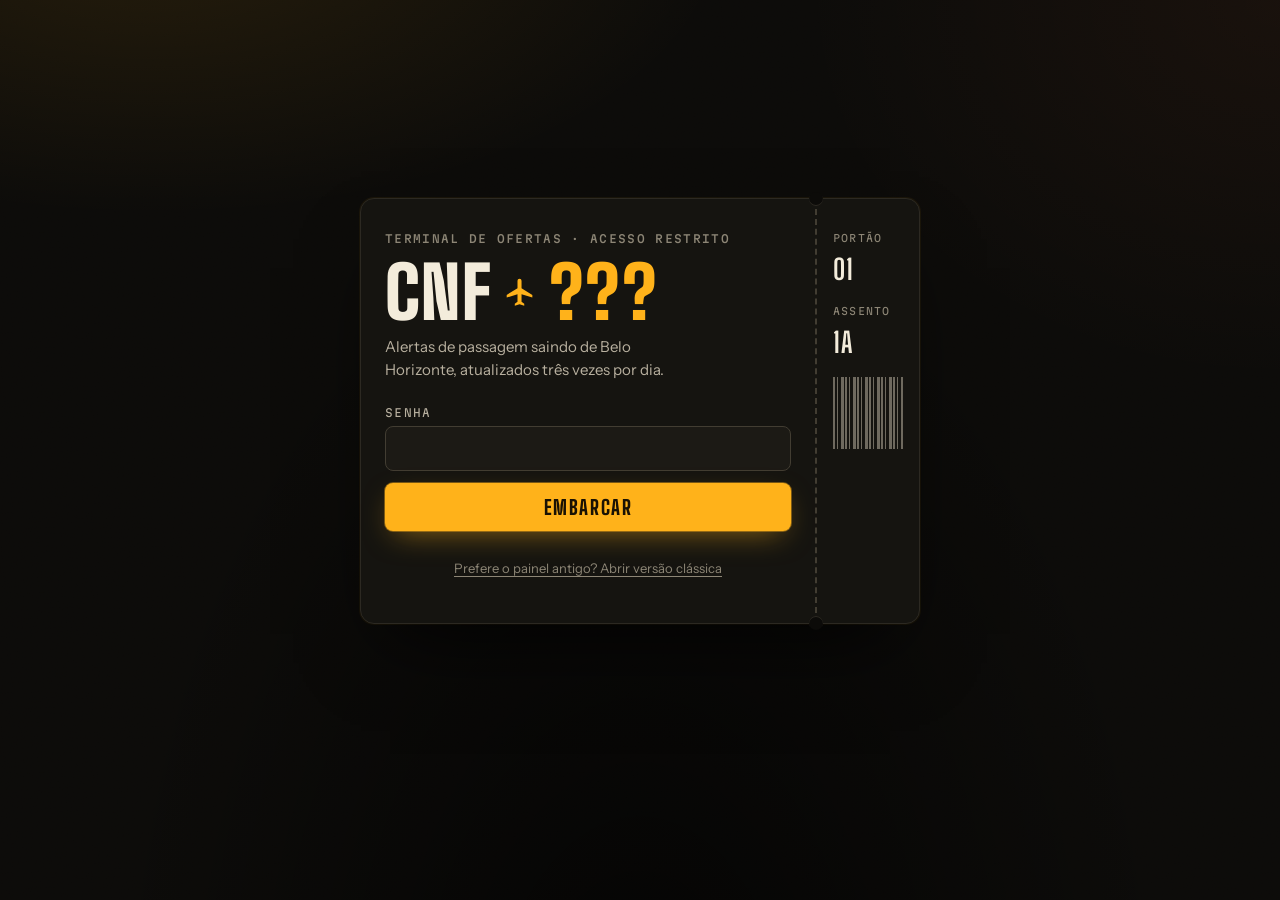
<file: web/index.html>
<!DOCTYPE html>
<html lang="pt-BR">
<head>
  <meta charset="utf-8" />
  <meta name="viewport" content="width=device-width, initial-scale=1, viewport-fit=cover" />
  <meta name="color-scheme" content="dark" />
  <meta name="theme-color" content="#0c0b09" />
  <title>Terminal CNF — Passagens</title>
  <link rel="preconnect" href="https://fonts.googleapis.com" />
  <link rel="preconnect" href="https://fonts.gstatic.com" crossorigin />
  <link rel="stylesheet" href="https://fonts.googleapis.com/css2?family=Big+Shoulders+Display:wght@600;700;800;900&family=Instrument+Sans:wght@400;500;600&family=Martian+Mono:wght@400;500;600&display=swap" />
  <link rel="stylesheet" href="style.css" />
  <script src="switch.js"></script>
  <script>PanelVersion.redirectIfClassic();</script>
</head>
<body>
  <!-- Icon sprite, referenced with <use href="#i-nome">. -->
  <svg hidden aria-hidden="true">
    <defs>
      <g id="i-plane" fill="currentColor" stroke="none"><path d="M21 16v-2l-8-5V3.5a1.5 1.5 0 0 0-3 0V9l-8 5v2l8-2.5V19l-2 1.5V22l3.5-1 3.5 1v-1.5L13 19v-5.5l8 2.5Z"/></g>
      <g id="i-chevron"><path d="m6 9 6 6 6-6"/></g>
      <g id="i-down"><path d="M12 5v14m0 0-6-6m6 6 6-6"/></g>
      <g id="i-up"><path d="M12 19V5m0 0-6 6m6-6 6 6"/></g>
      <g id="i-star" fill="currentColor" stroke="none"><path d="m12 3 2.6 5.6 6 .8-4.4 4.2 1.1 6-5.3-2.9-5.3 2.9 1.1-6L3.4 9.4l6-.8L12 3Z"/></g>
      <g id="i-grid" fill="currentColor" stroke="none"><path d="M4 5h7v6H4zM13 5h7v6h-7zM4 13h7v6H4zM13 13h7v6h-7z"/></g>
      <g id="i-rows"><path d="M4 6h16M4 12h16M4 18h16"/></g>
      <g id="i-x"><path d="m6 6 12 12M18 6 6 18"/></g>
      <g id="i-arrow"><path d="M5 12h14m0 0-5-5m5 5-5 5"/></g>
    </defs>
  </svg>

  <div class="atmosphere" aria-hidden="true"></div>

  <main>
    <!-- ============ Gate: a boarding pass you "scan" with the password ============ -->
    <section id="gate" aria-labelledby="gate-title">
      <div class="gate-pass">
        <div class="gate-main">
          <p class="kicker">Terminal de ofertas · acesso restrito</p>
          <h1 id="gate-title"><span>CNF</span><svg viewBox="0 0 24 24" aria-hidden="true"><use href="#i-plane"/></svg><span>???</span></h1>
          <p class="gate-copy">Alertas de passagem saindo de Belo Horizonte, atualizados três vezes por dia.</p>
          <form id="gate-form" autocomplete="on">
            <label class="field">
              <span>Senha</span>
              <input id="password" type="password" autocomplete="current-password" required />
            </label>
            <button id="unlock" class="btn-board" type="submit">Embarcar</button>
          </form>
          <p id="error" class="error" role="alert" hidden>Senha incorreta. Confira e tente de novo.</p>
          <button type="button" class="switch-link" data-switch>Prefere o painel antigo? Abrir versão clássica</button>
        </div>
        <div class="gate-stub" aria-hidden="true">
          <span>Portão</span><b>01</b>
          <span>Assento</span><b>1A</b>
          <span class="barcode"></span>
        </div>
      </div>
    </section>

    <!-- ============ App ============ -->
    <section id="app" hidden>
      <header class="terminal-head">
        <div class="sign">
          <span class="sign-code" id="hub-label">CNF</span>
          <div>
            <p class="kicker">Terminal de ofertas</p>
            <h1>Partidas · <span id="hub-city">Belo Horizonte</span></h1>
          </div>
        </div>
        <div class="clock">
          <span class="clock-time" id="clock" aria-label="Hora em Brasília">--:--:--</span>
          <span class="kicker">Horário de Brasília</span>
          <p id="updated" class="updated"></p>
          <button type="button" class="btn-ghost switch-btn" data-switch>Versão clássica</button>
          <a href="milhas.html" class="btn-ghost" data-miles>Passagens em milhas →</a>
        </div>
      </header>

      <!-- Trip mode: everything below (highlights, counters, passes, table) follows it. -->
      <section class="trip-mode" id="trip-mode" aria-label="Tipo de viagem" hidden>
        <div class="segmented trip-seg" role="group" aria-label="Tipo de viagem">
          <button type="button" class="tseg" data-mode="ow" aria-pressed="false">Só ida</button>
          <button type="button" class="tseg" data-mode="rt" aria-pressed="true">Ida e volta</button>
        </div>
        <div class="stays" id="stays">
          <span class="kicker">Estadia</span>
          <div class="stay-chips" id="stay-chips" role="group" aria-label="Estadia em dias"></div>
          <p class="stay-hint" id="stay-hint"></p>
        </div>
      </section>

      <section class="board" aria-labelledby="board-title">
        <div class="board-head">
          <h2 id="board-title">Em destaque agora</h2>
          <p class="kicker">o melhor sinal de cada destino, dentro dos seus filtros</p>
        </div>
        <div class="board-cols" aria-hidden="true">
          <span>Destino</span><span>Data</span><span>Cia</span><span>Tarifa</span><span>Status</span>
        </div>
        <ol id="board" class="board-rows"></ol>
      </section>

      <section class="promos" id="promos" aria-labelledby="promos-title" hidden>
        <div class="board-head">
          <h2 id="promos-title">Promoções</h2>
          <div class="segmented" role="group" aria-label="Filtrar promoções">
            <button type="button" class="pseg" data-promo="" aria-pressed="true">Todas</button>
            <button type="button" class="pseg" data-promo="passagem" aria-pressed="false">Passagens</button>
            <button type="button" class="pseg" data-promo="milhas" aria-pressed="false">Milhas</button>
          </div>
        </div>
        <p class="kicker" id="promos-note">publicadas nos blogs nos últimos 14 dias · origem quase nunca informada</p>
        <ol id="promo-rows" class="promo-rows"></ol>
        <p id="promo-empty" class="board-empty" hidden>Nenhuma promoção desse tipo por enquanto.</p>
        <button id="promo-more" class="btn-ghost more" type="button" hidden></button>
      </section>

      <div id="summary" class="counters"></div>

      <div class="toolbar">
        <div class="filters" id="filters">
          <select id="f-regiao" aria-label="Filtrar por região"></select>
          <label class="field-inline"><span>De</span><input type="date" id="f-de" aria-label="Data inicial" /></label>
          <label class="field-inline"><span>Até</span><input type="date" id="f-ate" aria-label="Data final" /></label>
          <label class="field-inline check"><input id="f-direto" type="checkbox" /> <span>Só diretos</span></label>
          <label class="field-inline range">
            <span>Até <output id="f-preco-out"></output></span>
            <input id="f-preco" type="range" min="0" max="10000" step="50" aria-label="Preço máximo" />
          </label>
          <button id="more-btn" class="btn-ghost" type="button" aria-expanded="false" aria-controls="more-filters">
            Mais filtros <span id="more-count"></span> <svg class="chevron" viewBox="0 0 24 24" aria-hidden="true"><use href="#i-chevron"/></svg>
          </button>
        </div>

        <div class="view-controls">
          <button id="clear" class="btn-ghost" type="button">
            <svg viewBox="0 0 24 24" aria-hidden="true"><use href="#i-x"/></svg> <span id="clear-label">Limpar</span>
          </button>
          <select id="f-ordem" aria-label="Ordenar por">
            <option value="preco">Ordenar: menor preço</option>
            <option value="delta">Ordenar: maior queda</option>
            <option value="data">Ordenar: data mais próxima</option>
            <option value="destino">Ordenar: destino (A-Z)</option>
          </select>
          <div class="segmented" role="group" aria-label="Modo de visualização">
            <button type="button" class="seg" data-view="cards" aria-pressed="true">
              <svg viewBox="0 0 24 24" aria-hidden="true"><use href="#i-grid"/></svg> Cartões
            </button>
            <button type="button" class="seg" data-view="tabela" aria-pressed="false">
              <svg viewBox="0 0 24 24" aria-hidden="true"><use href="#i-rows"/></svg> Tabela
            </button>
          </div>
        </div>

        <div class="more-filters" id="more-filters" hidden>
          <select id="f-aeroporto" aria-label="Filtrar por aeroporto"></select>
          <select id="f-cia" aria-label="Filtrar por companhia"></select>
          <select id="f-tipo" aria-label="Filtrar por tipo de sinal">
            <option value="">Sinal: todos</option>
            <option value="azul">Azul mais barata</option>
            <option value="watch">Price-watch</option>
            <option value="roundtrip">Alerta ida+volta Europa</option>
            <option value="queda">Preço em queda</option>
          </select>
          <select id="f-sentido" aria-label="Filtrar por sentido">
            <option value="">Sentido: todos</option>
            <option value="ida">Ida (de CNF)</option>
            <option value="volta">Volta (pra CNF)</option>
          </select>
        </div>
      </div>

      <p id="count" class="count" role="status" aria-live="polite"></p>

      <div id="cards" class="passes"></div>

      <div id="tabela" hidden>
        <div class="table-wrap">
          <table id="table">
            <thead>
              <tr>
                <th data-sort="destino" aria-sort="none"><button type="button">Rota</button></th>
                <th data-sort="data" aria-sort="none"><button type="button">Data</button></th>
                <th data-sort="cia" aria-sort="none"><button type="button">Cia</button></th>
                <th data-sort="preco" aria-sort="ascending"><button type="button">Tarifa</button></th>
                <th class="col-pair">Volta</th>
                <th data-sort="delta_pct" aria-sort="none"><button type="button">vs. média</button></th>
                <th data-sort="rota_delta_pct" aria-sort="none"><button type="button">vs. rota</button></th>
                <th>Sinal</th>
                <th><span class="sr-only">Comprar</span></th>
              </tr>
            </thead>
            <tbody id="rows"></tbody>
          </table>
        </div>
        <button id="more" class="btn-ghost more" type="button" hidden></button>
      </div>

      <p id="empty" class="empty" hidden>Nenhum voo bate com esses filtros. Tente afrouxar o preço ou o período.</p>
    </section>
  </main>
  <script src="app.js"></script>
</body>
</html>
</file>
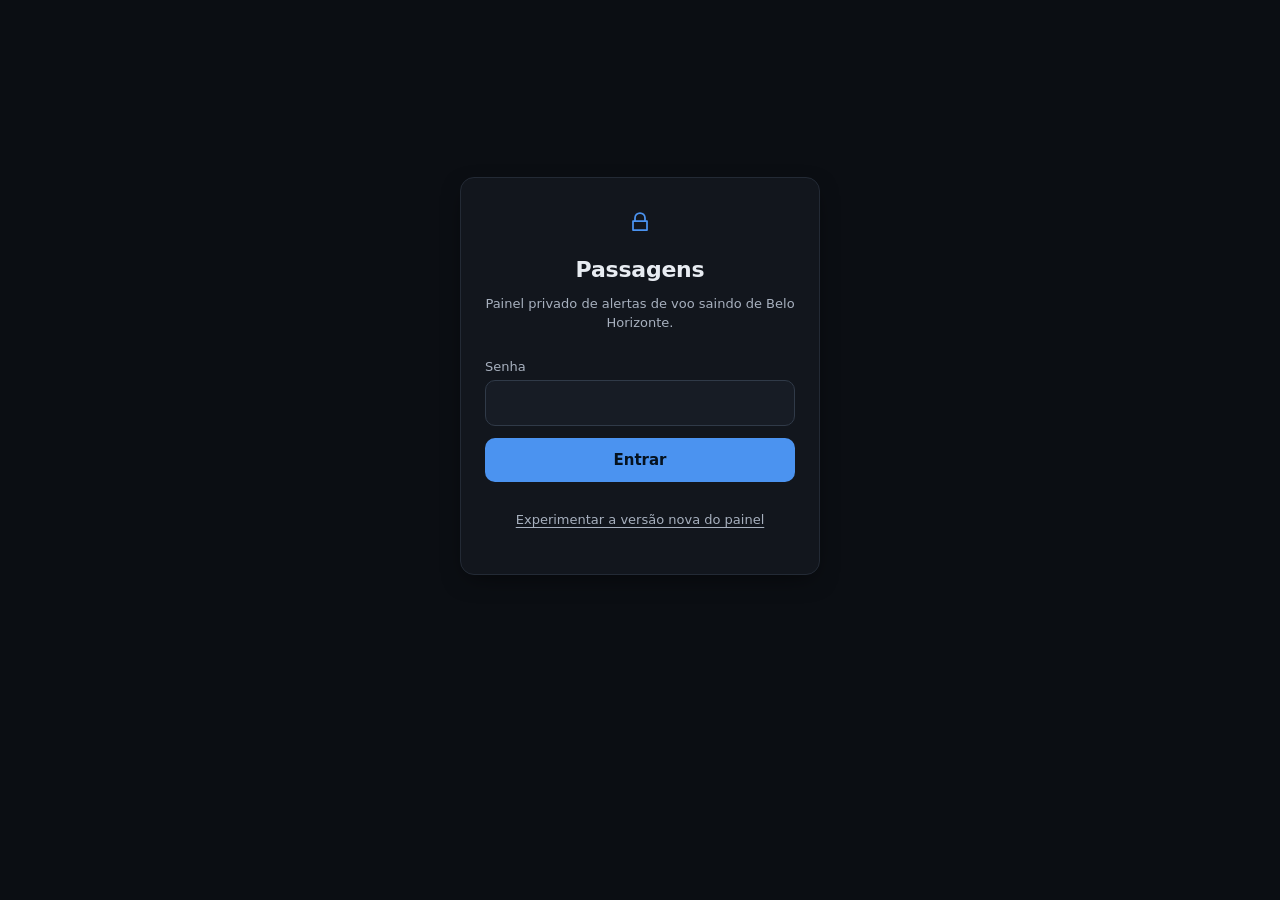
<file: web/classic/index.html>
<!DOCTYPE html>
<html lang="pt-BR">
<head>
  <meta charset="utf-8" />
  <meta name="viewport" content="width=device-width, initial-scale=1, viewport-fit=cover" />
  <meta name="color-scheme" content="dark" />
  <meta name="theme-color" content="#0b0e13" />
  <title>Passagens — CNF</title>
  <link rel="stylesheet" href="style.css" />
  <script src="../switch.js"></script>
</head>
<body>
  <!-- Icon sprite: referenced with <use href="#i-nome">. SVG only, no emoji. -->
  <svg hidden aria-hidden="true">
    <defs>
      <g id="i-plane" fill="currentColor" stroke="none"><path d="M10.5 21 12 15l7 4v-2l-5-4V6.5a1.5 1.5 0 0 0-3 0V13l-5 4v2l7-4Z"/></g>
      <g id="i-chevron"><path d="m6 9 6 6 6-6"/></g>
      <g id="i-down"><path d="M12 5v14m0 0-6-6m6 6 6-6"/></g>
      <g id="i-up"><path d="M12 19V5m0 0-6 6m6-6 6 6"/></g>
      <g id="i-star" fill="currentColor" stroke="none"><path d="m12 3 2.6 5.6 6 .8-4.4 4.2 1.1 6-5.3-2.9-5.3 2.9 1.1-6L3.4 9.4l6-.8L12 3Z"/></g>
      <g id="i-grid" fill="currentColor" stroke="none"><path d="M4 5h7v6H4zM13 5h7v6h-7zM4 13h7v6H4zM13 13h7v6h-7z"/></g>
      <g id="i-rows"><path d="M4 6h16M4 12h16M4 18h16"/></g>
      <g id="i-x"><path d="m6 6 12 12M18 6 6 18"/></g>
      <g id="i-lock"><path d="M7 11V8a5 5 0 0 1 10 0v3M5 11h14v9H5z"/></g>
    </defs>
  </svg>

  <main>
    <section id="gate" aria-labelledby="gate-title">
      <div class="gate-card">
        <svg class="gate-icon" viewBox="0 0 24 24" aria-hidden="true"><use href="#i-lock"/></svg>
        <h1 id="gate-title">Passagens</h1>
        <p class="muted">Painel privado de alertas de voo saindo de Belo Horizonte.</p>
        <form id="gate-form" autocomplete="on">
          <label class="field">
            <span>Senha</span>
            <input id="password" type="password" autocomplete="current-password" required />
          </label>
          <button id="unlock" class="btn-primary" type="submit">Entrar</button>
        </form>
        <p id="error" class="error" role="alert" hidden>Senha incorreta. Tente de novo.</p>
        <button type="button" class="switch-link" data-switch>Experimentar a versão nova do painel</button>
      </div>
    </section>

    <section id="app" hidden>
      <header class="topbar">
        <div class="brand">
          <svg class="brand-icon" viewBox="0 0 24 24" aria-hidden="true"><use href="#i-plane"/></svg>
          <div>
            <h1>Passagens <span class="hub" id="hub-label">CNF</span></h1>
            <p id="updated" class="muted"></p>
          </div>
        </div>
        <button type="button" class="btn-ghost" data-switch>Experimentar versão nova →</button>
        <a href="../milhas.html" class="btn-ghost" data-miles>Passagens em milhas →</a>
      </header>

      <div id="summary" class="stats"></div>

      <div class="toolbar">
        <div class="filters" id="filters">
          <select id="f-regiao" aria-label="Filtrar por região"></select>
          <select id="f-sentido" aria-label="Filtrar por sentido">
            <option value="">Sentido: todos</option>
            <option value="ida">Ida (de CNF)</option>
            <option value="volta">Volta (pra CNF)</option>
          </select>
          <select id="f-aeroporto" aria-label="Filtrar por aeroporto"></select>
          <select id="f-cia" aria-label="Filtrar por companhia"></select>
          <select id="f-tipo" aria-label="Filtrar por tipo de sinal">
            <option value="">Tipo: todos</option>
            <option value="azul">Azul mais barata</option>
            <option value="watch">Price-watch</option>
            <option value="roundtrip">Ida+volta Europa</option>
            <option value="queda">Preço em queda</option>
          </select>
          <label class="field-inline"><span>De</span><input type="date" id="f-de" aria-label="Data inicial" /></label>
          <label class="field-inline"><span>Até</span><input type="date" id="f-ate" aria-label="Data final" /></label>
          <label class="field-inline check"><input id="f-direto" type="checkbox" /> <span>Só diretos</span></label>
          <label class="field-inline range">
            <span>Até <output id="f-preco-out"></output></span>
            <input id="f-preco" type="range" min="0" max="10000" step="50" aria-label="Preço máximo" />
          </label>
          <button id="clear" class="btn-ghost" type="button">
            <svg viewBox="0 0 24 24" aria-hidden="true"><use href="#i-x"/></svg> Limpar
          </button>
        </div>

        <div class="view-controls">
          <label class="field-inline">
            <span class="sr-only">Ordenar por</span>
            <select id="f-ordem" aria-label="Ordenar por">
              <option value="preco">Ordenar: menor preço</option>
              <option value="delta">Ordenar: maior queda</option>
              <option value="data">Ordenar: data mais próxima</option>
              <option value="destino">Ordenar: destino (A-Z)</option>
            </select>
          </label>
          <div class="segmented" role="group" aria-label="Modo de visualização">
            <button type="button" class="seg" data-view="cards" aria-pressed="true">
              <svg viewBox="0 0 24 24" aria-hidden="true"><use href="#i-grid"/></svg> Cards
            </button>
            <button type="button" class="seg" data-view="tabela" aria-pressed="false">
              <svg viewBox="0 0 24 24" aria-hidden="true"><use href="#i-rows"/></svg> Tabela
            </button>
          </div>
        </div>
      </div>

      <p id="count" class="muted count" role="status" aria-live="polite"></p>

      <div id="cards" class="cards-grid"></div>

      <div id="tabela" class="table-wrap" hidden>
        <table id="table">
          <thead>
            <tr>
              <th data-sort="destino" aria-sort="none"><button type="button">Rota</button></th>
              <th data-sort="data" aria-sort="none"><button type="button">Data</button></th>
              <th data-sort="cia" aria-sort="none"><button type="button">Cia</button></th>
              <th data-sort="preco" aria-sort="ascending"><button type="button">Preço</button></th>
              <th data-sort="delta_pct" aria-sort="none"><button type="button">vs. média</button></th>
              <th>Sinal</th>
              <th><span class="sr-only">Comprar</span></th>
            </tr>
          </thead>
          <tbody id="rows"></tbody>
        </table>
      </div>

      <p id="empty" class="empty" hidden>Nenhum voo bate com esses filtros. Tente afrouxar o preço ou o período.</p>
    </section>
  </main>
  <script src="app.js"></script>
</body>
</html>
</file>
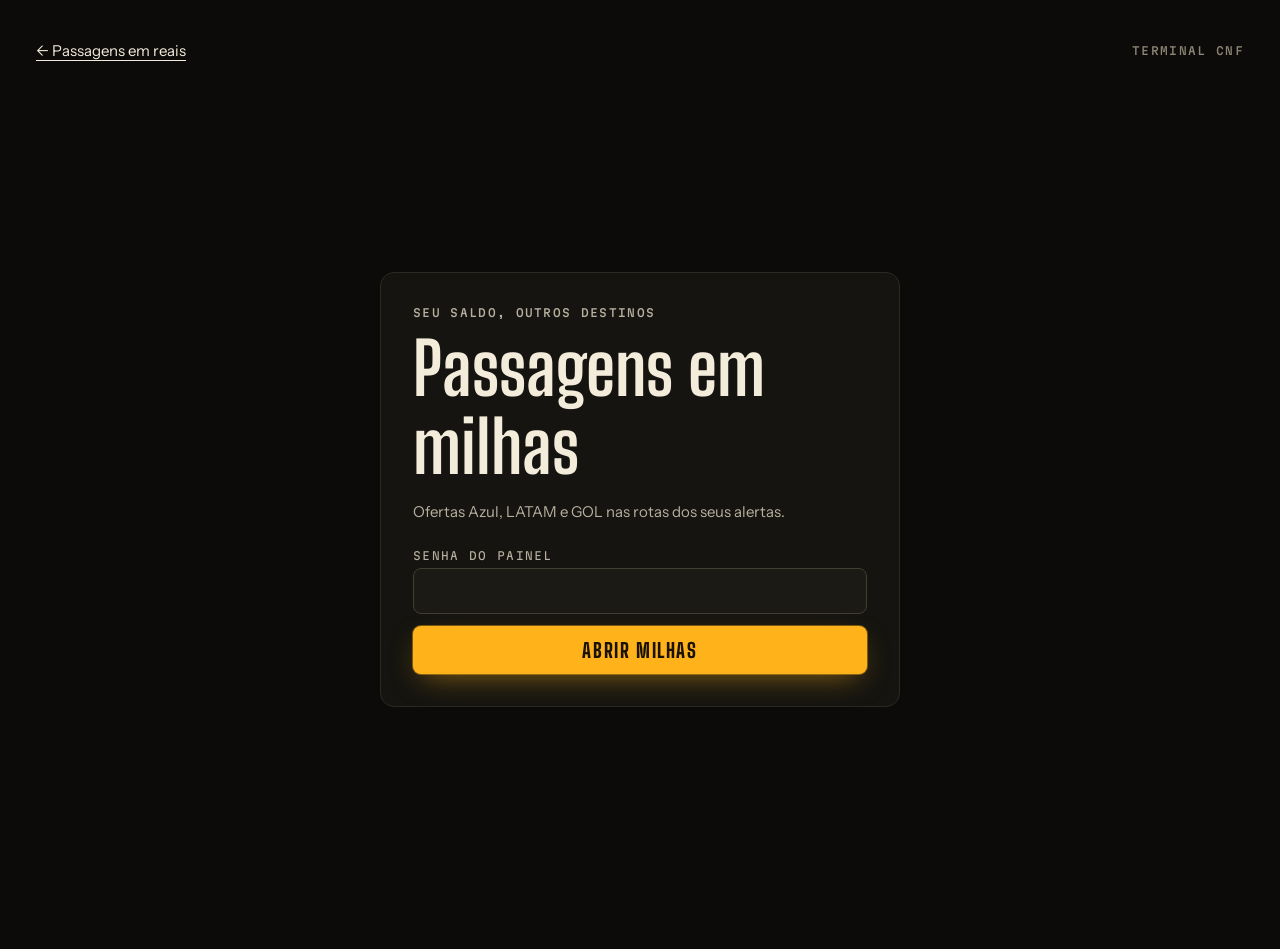
<file: web/milhas.html>
<!DOCTYPE html>
<html lang="pt-BR">
<head>
  <meta charset="utf-8" />
  <meta name="viewport" content="width=device-width, initial-scale=1" />
  <meta name="color-scheme" content="dark" />
  <meta name="theme-color" content="#0c0b09" />
  <title>Terminal CNF — Milhas</title>
  <link rel="preconnect" href="https://fonts.googleapis.com" />
  <link rel="preconnect" href="https://fonts.gstatic.com" crossorigin />
  <link rel="stylesheet" href="https://fonts.googleapis.com/css2?family=Big+Shoulders+Display:wght@600;700;800&family=Instrument+Sans:wght@400;500;600&family=Martian+Mono:wght@400;500&display=swap" />
  <link rel="stylesheet" href="style.css" />
  <link rel="stylesheet" href="milhas.css" />
  <script src="switch.js"></script>
  <script src="milhas.js" defer></script>
</head>
<body class="miles-page">
<main>
  <nav class="miles-nav" aria-label="Painéis"><a href="./" id="cash-link">← Passagens em reais</a><span class="kicker">Terminal CNF</span></nav>
  <section id="gate" aria-labelledby="gate-title">
    <div class="miles-gate">
      <p class="kicker">Seu saldo, outros destinos</p>
      <h1 id="gate-title">Passagens em milhas</h1>
      <p>Ofertas Azul, LATAM e GOL nas rotas dos seus alertas.</p>
      <form id="gate-form">
        <label class="field"><span>Senha do painel</span><input id="password" type="password" autocomplete="current-password" required /></label>
        <button id="unlock" class="btn-board" type="submit">Abrir milhas</button>
      </form>
      <p id="error" class="error" role="alert" hidden></p>
    </div>
  </section>
  <section id="miles-app" hidden>
    <header class="miles-head">
      <div><p class="kicker">Outra forma de embarcar</p><h1>Passagens em <span>milhas</span></h1><p class="miles-subtitle">As rotas dos seus alertas, separadas por programa.</p></div>
      <p id="updated" class="updated"></p>
    </header>
    <div class="miles-tabs" role="tablist" aria-label="Companhia aérea">
      <button id="tab-azul" role="tab" aria-controls="program-panel" aria-selected="true" data-airline="azul">Azul <span>Fidelidade</span></button>
      <button id="tab-latam" role="tab" aria-controls="program-panel" aria-selected="false" tabindex="-1" data-airline="latam">LATAM <span>Pass</span></button>
      <button id="tab-gol" role="tab" aria-controls="program-panel" aria-selected="false" tabindex="-1" data-airline="gol">GOL <span>Smiles</span></button>
    </div>
    <section id="program-panel" role="tabpanel" aria-labelledby="tab-azul">
      <div class="source-summary"><p id="source-status" role="status"></p><p id="source-time" class="updated"></p></div>
      <p class="miles-notice">Ofertas publicadas, com cobertura parcial de datas. Confirme disponibilidade e taxas na companhia antes de emitir.</p>
      <p class="miles-notice">Fonte dos preços: <a id="source-link" target="_blank" rel="noopener noreferrer"></a>.
        A coleta lê os preços anunciados nessa página; não consulta cada data na busca de emissão.</p>
      <form id="filters" class="miles-filters">
        <label>Origem<select id="origin"><option value="">Todas</option></select></label>
        <label>Destino<select id="destination"><option value="">Todos</option></select></label>
        <label>De<input id="start" type="date" /></label>
        <label>Até<input id="end" type="date" /></label>
        <label>Até quantas milhas?<input id="max" type="number" min="1" step="1" placeholder="Sem limite" /></label>
        <label>Viagem<select id="journey"><option value="">Todas</option><option value="oneway">Só ida · por trecho</option><option value="roundtrip">Ida e volta · total</option></select></label>
        <label>Condição<select id="condition"><option value="">Todas</option></select></label>
        <button type="reset" class="btn-ghost">Limpar filtros</button>
      </form>
      <div class="miles-results-head"><h2>Ofertas encontradas</h2><p id="result-count" role="status"></p></div>
      <p id="filter-error" class="error" role="alert" hidden>A data final precisa ser igual ou posterior à inicial.</p>
      <p id="empty" class="miles-empty" hidden></p>
      <ol id="offers" class="award-list"></ol>
      <p class="miles-footnote">Valores por pessoa. Programas diferentes têm regras e valores próprios. Os alertas avisam quedas da mesma oferta; a primeira coleta estabelece a referência.</p>
    </section>
  </section>
</main>
</body>
</html>
</file>
<file: web/style.css>
/* ============================================================
   TERMINAL CNF
   An airport departures hall at night: warm black, sodium-amber
   signage, split-flap boards and boarding passes. Amber means
   "look at this"; green/red only ever say "cheaper/pricier than
   usual" and always come with an arrow or a word beside them.
   ============================================================ */
:root {
  color-scheme: dark;

  --bg:          #0c0b09;
  --panel:       #151410;
  --panel-2:     #1c1a15;
  --panel-hover: #221f19;
  --line:        #2c2922;
  --line-strong: #423d32;

  --cream:  #f3ecdb;
  --text-2: #b8b09f;
  --text-3: #8d8676;

  --amber:      #ffb21a;
  --amber-soft: #2e2208;
  --amber-line: #5c4210;
  --green:      #62d69d;
  --green-soft: #0f271b;
  --red:        #ff7c68;
  --red-soft:   #31150f;
  --blue:       #86b9ff;
  --blue-soft:  #122238;
  --violet:     #cfb0ff;
  --violet-soft:#261b36;

  --f-display: "Big Shoulders Display", "Arial Narrow", "Roboto Condensed", sans-serif;
  --f-mono:    "Martian Mono", ui-monospace, "Cascadia Mono", Consolas, monospace;
  --f-ui:      "Instrument Sans", "Segoe UI", system-ui, sans-serif;

  --sp-1: .25rem; --sp-2: .5rem; --sp-3: .75rem; --sp-4: 1rem;
  --sp-5: 1.5rem; --sp-6: 2rem;  --sp-7: 3rem;   --sp-8: 4.5rem;

  --r-sm: 4px; --r-md: 8px; --r-lg: 14px; --r-full: 999px;

  --ease: cubic-bezier(.2, .8, .3, 1);
  --z-bar: 20;
}

*, *::before, *::after { box-sizing: border-box; }
[hidden] { display: none !important; }

body {
  margin: 0;
  min-height: 100dvh;
  background: var(--bg);
  color: var(--cream);
  font-family: var(--f-ui);
  font-size: .9375rem;
  line-height: 1.5;
  -webkit-text-size-adjust: 100%;
}

/* Light from the signage above, a vignette, and a little film grain. */
.atmosphere {
  position: fixed; inset: 0; z-index: -1; pointer-events: none;
  background:
    radial-gradient(60rem 30rem at 12% -8%, rgb(255 178 26 / .10), transparent 60%),
    radial-gradient(50rem 40rem at 100% 0%, rgb(255 120 60 / .05), transparent 60%),
    radial-gradient(ellipse at 50% 120%, rgb(0 0 0 / .7), transparent 60%),
    var(--bg);
}
.atmosphere::after {
  content: ""; position: absolute; inset: 0; opacity: .07; mix-blend-mode: overlay;
  background-image: url("data:image/svg+xml,%3Csvg xmlns='http://www.w3.org/2000/svg' width='180' height='180'%3E%3Cfilter id='n'%3E%3CfeTurbulence type='fractalNoise' baseFrequency='.8' numOctaves='3' stitchTiles='stitch'/%3E%3C/filter%3E%3Crect width='100%25' height='100%25' filter='url(%23n)'/%3E%3C/svg%3E");
}

main {
  max-width: 1240px;
  margin: 0 auto;
  padding: var(--sp-5) max(var(--sp-4), env(safe-area-inset-right)) var(--sp-8) max(var(--sp-4), env(safe-area-inset-left));
}

h1, h2, h3, p { margin: 0; }
.num { font-variant-numeric: tabular-nums; }
.kicker {
  font-family: var(--f-mono); font-size: .6875rem; font-weight: 500;
  letter-spacing: .12em; text-transform: uppercase; color: var(--text-3);
}
.error { color: var(--red); font-size: .8125rem; margin-top: var(--sp-3); }

.sr-only {
  position: absolute; width: 1px; height: 1px; padding: 0; margin: -1px;
  overflow: hidden; clip: rect(0 0 0 0); white-space: nowrap; border: 0;
}

:where(a, button, input, select):focus-visible {
  outline: 2px solid var(--amber);
  outline-offset: 2px;
  border-radius: var(--r-sm);
}

svg {
  width: 1em; height: 1em; fill: none; stroke: currentColor;
  stroke-width: 1.75; stroke-linecap: round; stroke-linejoin: round; flex: none;
}

/* ---------------- Form controls ---------------- */
input, select {
  font: inherit;
  font-size: 16px; /* no iOS zoom on focus */
  color: var(--cream);
  background: var(--panel-2);
  border: 1px solid var(--line-strong);
  border-radius: var(--r-md);
  padding: .6rem .75rem;
  min-height: 44px;
}
select { cursor: pointer; }
button { font: inherit; cursor: pointer; }

.field { display: grid; gap: var(--sp-1); }
.field > span { font-family: var(--f-mono); font-size: .6875rem; letter-spacing: .12em; text-transform: uppercase; color: var(--text-2); }

.btn-board {
  min-height: 48px;
  background: var(--amber);
  color: #1a1203;
  font-family: var(--f-display);
  font-size: 1.25rem; font-weight: 800; letter-spacing: .08em; text-transform: uppercase;
  border: 0; border-radius: var(--r-md);
  padding: .5rem 1rem;
  box-shadow: 0 0 0 1px rgb(255 178 26 / .4), 0 10px 30px -10px rgb(255 178 26 / .55);
  transition: transform .15s var(--ease), filter .15s var(--ease);
}
.btn-board:hover { filter: brightness(1.06); }
.btn-board:active { transform: scale(.98); }
.btn-board[disabled] { opacity: .55; cursor: progress; }

.btn-ghost {
  display: inline-flex; align-items: center; gap: var(--sp-2);
  min-height: 44px; padding: 0 .85rem;
  background: transparent; color: var(--text-2);
  border: 1px solid var(--line-strong); border-radius: var(--r-md);
  font-size: .8125rem;
  transition: color .15s var(--ease), border-color .15s var(--ease);
}
.btn-ghost:hover { color: var(--cream); border-color: var(--text-3); }
.btn-ghost.is-active { color: var(--amber); border-color: var(--amber-line); }

/* ============================================================
   GATE — a boarding pass
   ============================================================ */
#gate { display: grid; place-items: center; min-height: 86dvh; }
.gate-pass {
  --notch: 14px;
  display: grid; grid-template-columns: 1fr 104px;
  width: min(560px, 100%);
  background: var(--panel);
  border: 1px solid var(--line);
  border-radius: var(--r-lg);
  box-shadow: 0 40px 80px -30px rgb(0 0 0 / .8), 0 0 0 1px rgb(255 178 26 / .06);
  animation: rise .6s var(--ease) both;
}
.gate-main { padding: var(--sp-6) var(--sp-5); }
.gate-main h1 {
  display: flex; align-items: center; gap: var(--sp-3);
  font-family: var(--f-display); font-weight: 900; font-size: clamp(3rem, 12vw, 4.5rem);
  line-height: .9; letter-spacing: .02em; margin: var(--sp-3) 0 var(--sp-3);
}
.gate-main h1 svg { font-size: .45em; color: var(--amber); }
.gate-main h1 span:last-child { color: var(--amber); }
.gate-copy { color: var(--text-2); max-width: 32ch; }
#gate-form { display: grid; gap: var(--sp-3); margin-top: var(--sp-5); }

.gate-stub {
  position: relative;
  display: grid; align-content: start; gap: 2px;
  padding: var(--sp-6) var(--sp-4);
  border-left: 2px dashed var(--line-strong);
  font-family: var(--f-mono); font-size: .625rem; letter-spacing: .12em; text-transform: uppercase; color: var(--text-3);
}
.gate-stub b { font-family: var(--f-display); font-size: 1.75rem; color: var(--cream); letter-spacing: .04em; margin-bottom: var(--sp-3); }
.gate-stub::before, .gate-stub::after {
  content: ""; position: absolute; left: calc(var(--notch) / -2 - 1px);
  width: var(--notch); height: var(--notch); border-radius: 50%; background: var(--bg);
}
.gate-stub::before { top: calc(var(--notch) / -2); box-shadow: inset 0 -1px 0 var(--line); }
.gate-stub::after  { bottom: calc(var(--notch) / -2); box-shadow: inset 0 1px 0 var(--line); }
.barcode {
  display: block; height: 72px; margin-top: auto;
  background: repeating-linear-gradient(90deg, var(--text-2) 0 2px, transparent 2px 4px, var(--text-2) 4px 5px, transparent 5px 8px, var(--text-2) 8px 11px, transparent 11px 12px);
  opacity: .55;
}

.switch-link {
  display: block; margin: var(--sp-4) auto 0; min-height: 44px;
  background: none; border: 0; color: var(--text-3); font-size: .8125rem;
  text-decoration: underline; text-underline-offset: 3px;
}
.switch-link:hover { color: var(--amber); }

/* ============================================================
   HEADER — terminal signage + live clock
   ============================================================ */
.terminal-head {
  display: flex; align-items: flex-end; justify-content: space-between;
  gap: var(--sp-5); flex-wrap: wrap;
  padding-bottom: var(--sp-5); margin-bottom: var(--sp-5);
  border-bottom: 1px solid var(--line);
}
.sign { display: flex; align-items: center; gap: var(--sp-4); }
.sign-code {
  font-family: var(--f-display); font-weight: 900; font-size: 3.5rem; line-height: .85;
  color: #1a1203; background: var(--amber);
  padding: .35rem .6rem .2rem; border-radius: var(--r-md);
  box-shadow: 0 0 40px -8px rgb(255 178 26 / .55);
}
.sign h1 {
  font-family: var(--f-display); font-weight: 800; font-size: clamp(1.6rem, 4vw, 2.4rem);
  line-height: 1; letter-spacing: .01em; text-transform: uppercase; margin-top: var(--sp-1);
}
.clock { text-align: right; display: grid; justify-items: end; gap: 2px; }
.clock-time {
  font-family: var(--f-mono); font-weight: 500; font-size: 1.75rem; line-height: 1;
  color: var(--amber); font-variant-numeric: tabular-nums;
  text-shadow: 0 0 18px rgb(255 178 26 / .35);
}
.updated { font-size: .8125rem; color: var(--text-2); margin-top: var(--sp-1); }
.switch-btn { min-height: 36px; margin-top: var(--sp-2); font-size: .75rem; }
.updated.stale { color: var(--amber); }
.updated.stale::before { content: "▲ "; }

/* ============================================================
   DEPARTURES BOARD
   ============================================================ */
.board {
  position: relative;
  background:
    repeating-linear-gradient(to bottom, rgb(255 255 255 / .018) 0 1px, transparent 1px 3px),
    linear-gradient(180deg, #13120e, #0f0e0b);
  border: 1px solid var(--line);
  border-radius: var(--r-lg);
  padding: var(--sp-4) var(--sp-4) var(--sp-3);
  margin-bottom: var(--sp-5);
  box-shadow: inset 0 1px 0 rgb(255 255 255 / .04), 0 30px 60px -40px rgb(0 0 0 / .9);
  overflow: hidden;
}
.board-head { display: flex; align-items: baseline; justify-content: space-between; gap: var(--sp-3); flex-wrap: wrap; margin-bottom: var(--sp-3); }
.board-head h2 {
  font-family: var(--f-display); font-weight: 800; font-size: 1.5rem;
  text-transform: uppercase; letter-spacing: .04em; color: var(--amber);
}
.board-cols, .board-row {
  display: grid;
  grid-template-columns: minmax(9rem, 1.5fr) .8fr .9fr .9fr minmax(8rem, 1.2fr);
  gap: var(--sp-3); align-items: center;
}
.board-cols {
  font-family: var(--f-mono); font-size: .625rem; letter-spacing: .14em; text-transform: uppercase;
  color: var(--text-3); padding: 0 var(--sp-2) var(--sp-2);
  border-bottom: 1px solid var(--line);
}
.board-rows { list-style: none; margin: 0; padding: 0; }
.board-row {
  padding: .55rem var(--sp-2);
  border-bottom: 1px solid rgb(255 255 255 / .04);
  color: var(--cream); text-decoration: none;
  font-family: var(--f-mono); font-size: .8125rem; font-weight: 500; text-transform: uppercase;
  border-radius: var(--r-sm);
  transition: background .15s var(--ease);
}
.board-rows li:last-child .board-row { border-bottom: 0; }
.board-row:hover { background: rgb(255 178 26 / .06); }
.board-row .dest { display: flex; align-items: baseline; gap: var(--sp-2); min-width: 0; }
.board-row .dest .code { color: var(--amber); font-weight: 600; font-size: .9375rem; white-space: nowrap; flex: none; }
.board-row .dest .city i { font-style: normal; color: var(--text-3); margin-right: 2px; }
.board-row .dest .city { color: var(--text-2); font-size: .6875rem; white-space: nowrap; overflow: hidden; text-overflow: ellipsis; }
.board-row .b-fare { color: var(--amber); font-weight: 600; white-space: nowrap; }
.board-row .status { font-size: .75rem; }
.status.s-good { color: var(--green); }
.status.s-deal { color: var(--amber); }
.status.s-azul { color: var(--blue); }
.status.s-rt   { color: var(--violet); }
.status.s-flat { color: var(--text-3); }
.board-empty { padding: var(--sp-5) var(--sp-2); color: var(--text-2); font-family: var(--f-mono); font-size: .8125rem; }

/* Split-flap tiles: each character sits on its own two-tone tile. */
.flap {
  display: inline-block; position: relative;
  min-width: .72em; padding: 0 .08em; margin-right: 1px;
  text-align: center;
  background: linear-gradient(180deg, #221f19 0 50%, #1a1814 50% 100%);
  border-radius: 2px;
  box-shadow: inset 0 -1px 0 rgb(0 0 0 / .45);
}
.flap::after {
  content: ""; position: absolute; left: 0; right: 0; top: 50%; height: 1px;
  background: rgb(0 0 0 / .55);
}
.flap.sp { background: transparent; box-shadow: none; }
.flap.sp::after { display: none; }
.flap.spin { color: var(--text-3); }

/* ============================================================
   COUNTERS
   ============================================================ */
.counters {
  display: grid; grid-template-columns: repeat(5, 1fr);
  border: 1px solid var(--line); border-radius: var(--r-lg);
  background: var(--panel);
  margin-bottom: var(--sp-5);
  overflow: hidden;
}
.counter { padding: var(--sp-3) var(--sp-4); border-left: 1px solid var(--line); }
.counter:first-child { border-left: 0; }
.counter .value {
  display: block; font-family: var(--f-display); font-weight: 800; font-size: 2.1rem;
  line-height: 1.05; letter-spacing: .01em; margin-top: 2px;
}
.counter.is-deal .value { color: var(--amber); }
.counter.is-good .value { color: var(--green); }

/* ============================================================
   TOOLBAR
   ============================================================ */
.toolbar {
  position: sticky; top: 0; z-index: var(--z-bar);
  display: grid; gap: var(--sp-2);
  padding: var(--sp-3) 0;
  background: linear-gradient(var(--bg) 70%, rgb(12 11 9 / .92));
  border-bottom: 1px solid var(--line);
}
.filters, .view-controls { display: flex; flex-wrap: wrap; gap: var(--sp-2); align-items: center; }
.view-controls { justify-content: space-between; }
/* On wider screens every control flows in one wrapping line, with ordering and
   the view switch pushed to the right edge. Phones keep a scrollable filter strip. */
@media (min-width: 721px) {
  .toolbar { display: flex; flex-wrap: wrap; align-items: center; gap: var(--sp-2); }
  .filters { display: contents; }
  .view-controls { margin-left: auto; flex-wrap: nowrap; }
}
.toolbar select, .toolbar input[type=date] { font-size: .8125rem; padding: .35rem .55rem; }
.field-inline { display: inline-flex; align-items: center; gap: var(--sp-2); color: var(--text-2); font-size: .8125rem; }
.field-inline.check { min-height: 44px; padding: 0 var(--sp-2); cursor: pointer; }
.field-inline.check input { min-height: 0; width: 18px; height: 18px; accent-color: var(--amber); }
.range input[type=range] { width: 130px; min-height: 0; padding: 0; border: 0; background: none; accent-color: var(--amber); }
.range output { font-family: var(--f-mono); font-size: .75rem; color: var(--amber); }

.segmented { display: inline-flex; background: var(--panel); border: 1px solid var(--line-strong); border-radius: var(--r-md); padding: 3px; }
.seg {
  display: inline-flex; align-items: center; gap: var(--sp-2);
  min-height: 38px; padding: 0 .85rem;
  background: transparent; border: 0; border-radius: 6px;
  color: var(--text-2); font-size: .8125rem;
  transition: background .15s var(--ease), color .15s var(--ease);
}
.seg[aria-pressed="true"] { background: var(--amber); color: #1a1203; font-weight: 600; }

.count { margin: var(--sp-4) 0 var(--sp-3); font-family: var(--f-mono); font-size: .6875rem; letter-spacing: .1em; text-transform: uppercase; color: var(--text-3); }
.empty {
  text-align: center; color: var(--text-2); padding: var(--sp-7) var(--sp-4);
  border: 1px dashed var(--line-strong); border-radius: var(--r-lg);
}

/* ============================================================
   BOARDING PASSES (cards by destination)
   ============================================================ */
.passes {
  display: grid; grid-template-columns: repeat(auto-fill, minmax(360px, 1fr));
  gap: var(--sp-4); align-items: start;
}
.pass {
  --notch: 16px;
  position: relative;
  background: linear-gradient(180deg, var(--panel-2), var(--panel));
  border: 1px solid var(--line);
  border-radius: var(--r-lg);
  transition: border-color .2s var(--ease), transform .2s var(--ease), box-shadow .2s var(--ease);
}
/* Only the first paint deals the passes in; re-renders (opening one, filtering) must not replay it. */
.passes.booting .pass { animation: rise .5s var(--ease) both; animation-delay: calc(var(--i, 0) * 35ms); }
.pass:hover { border-color: var(--line-strong); transform: translateY(-2px); box-shadow: 0 18px 40px -24px rgb(0 0 0 / .9); }
.pass.is-alert { border-color: var(--amber-line); }
.pass.is-alert::before {
  content: ""; position: absolute; left: 18px; right: 18px; top: -1px; height: 2px;
  background: var(--amber); border-radius: 0 0 2px 2px; box-shadow: 0 0 14px rgb(255 178 26 / .6);
}

.pass-top {
  display: grid; grid-template-columns: 1fr 128px;
  width: 100%; padding: 0; text-align: left;
  background: none; border: 0; color: inherit;
  border-radius: var(--r-lg) var(--r-lg) 0 0;
}
.pass-main { display: block; padding: var(--sp-4) var(--sp-4) var(--sp-3); min-width: 0; }
.pass-route { display: grid; grid-template-columns: auto 1fr auto; align-items: end; gap: var(--sp-2); }
.iata { display: grid; min-width: 0; }
.iata b { font-family: var(--f-display); font-weight: 900; font-size: 2.6rem; line-height: .9; letter-spacing: .02em; }
.iata small { font-size: .6875rem; color: var(--text-2); white-space: nowrap; overflow: hidden; text-overflow: ellipsis; max-width: 11ch; }
.iata:last-child { text-align: right; justify-items: end; }
.iata:last-child b { color: var(--amber); }
.flight-path {
  position: relative; align-self: center; height: 16px; margin-bottom: 14px;
  border-top: 2px dotted var(--line-strong);
  top: 8px;
}
.flight-path svg {
  position: absolute; left: 50%; top: -9px; transform: translateX(-50%) rotate(90deg);
  font-size: 16px; color: var(--text-2); background: var(--panel-2); padding: 0 2px; box-sizing: content-box;
}
.pass-meta { display: grid; grid-template-columns: repeat(3, auto); justify-content: start; gap: var(--sp-5); margin-top: var(--sp-3); }
.pass-meta span { display: grid; }
.pass-meta i { font-style: normal; font-family: var(--f-mono); font-size: .5625rem; letter-spacing: .14em; text-transform: uppercase; color: var(--text-3); }
.pass-meta em { font-style: normal; font-weight: 600; font-size: .875rem; }

.pass-stub {
  position: relative; display: grid; align-content: space-between; justify-items: end; gap: var(--sp-2);
  padding: var(--sp-4) var(--sp-4) var(--sp-3);
  border-left: 2px dashed var(--line-strong);
  text-align: right;
}
.pass-stub::before, .pass-stub::after {
  content: ""; position: absolute; left: calc(var(--notch) / -2 - 1px);
  width: var(--notch); height: var(--notch); border-radius: 50%; background: var(--bg);
}
.pass-stub::before { top: calc(var(--notch) / -2 - 1px); box-shadow: inset 0 -1px 0 var(--line); }
.pass-stub::after  { bottom: calc(var(--notch) / -2 - 1px); box-shadow: inset 0 1px 0 var(--line); }
.pass.open .pass-stub::after { display: none; }
.fare-label { font-family: var(--f-mono); font-size: .5625rem; letter-spacing: .14em; text-transform: uppercase; color: var(--text-3); }
.fare {
  display: block; font-family: var(--f-display); font-weight: 800; font-size: 2rem; line-height: 1;
  letter-spacing: .01em; font-variant-numeric: tabular-nums;
}
.fare small { font-size: .55em; color: var(--text-2); font-weight: 700; margin-right: 2px; }

.pass-foot {
  display: flex; align-items: center; justify-content: space-between; gap: var(--sp-3);
  padding: var(--sp-2) var(--sp-4) var(--sp-3);
  border-top: 1px solid var(--line);
}
.pass-toggle {
  display: inline-flex; align-items: center; gap: var(--sp-1);
  font-family: var(--f-mono); font-size: .625rem; letter-spacing: .12em; text-transform: uppercase; color: var(--text-2);
}
.chevron { font-size: 1rem; transition: transform .2s var(--ease); }
.pass.open .chevron { transform: rotate(180deg); }
.pass-top:hover + .pass-foot .pass-toggle, .pass-foot:hover .pass-toggle { color: var(--amber); }

.badges { display: flex; flex-wrap: wrap; gap: var(--sp-1); margin-top: var(--sp-3); }
.badge {
  display: inline-flex; align-items: center; gap: 4px;
  font-family: var(--f-mono); font-size: .625rem; font-weight: 500; letter-spacing: .06em; text-transform: uppercase;
  padding: .2rem .5rem; border-radius: var(--r-sm);
  border: 1px solid transparent;
}
.badge svg { font-size: .75rem; }
.badge.azul  { background: var(--blue-soft);   color: var(--blue);   border-color: #203a5e; }
.badge.watch { background: var(--amber-soft);  color: var(--amber);  border-color: var(--amber-line); }
.badge.rt    { background: var(--violet-soft); color: var(--violet); border-color: #3d2c56; }
.badge.low   { background: var(--green-soft);  color: var(--green);  border-color: #1d4532; }
.badge.reg   { background: transparent;        color: var(--text-2); border-color: var(--line-strong); }

.delta { display: inline-flex; align-items: center; gap: 3px; white-space: nowrap; font-family: var(--f-mono); font-size: .6875rem; font-weight: 500; }
.delta.down { color: var(--green); }
.delta.up   { color: var(--red); }
.delta.flat { color: var(--text-3); }

.spark { display: block; width: 96px; height: 26px; overflow: visible; }
.spark path { fill: none; stroke-width: 1.6; stroke: var(--text-3); }
.spark.down path { stroke: var(--green); }
.spark.up path   { stroke: var(--red); }
.spark.down { color: var(--green); }
.spark.up   { color: var(--red); }
.spark circle { fill: currentColor; stroke: var(--panel); stroke-width: 2; }

/* ---------------- Expanded: calendar + dates ---------------- */
.pass-body { border-top: 2px dashed var(--line-strong); padding: var(--sp-4); display: grid; gap: var(--sp-4); }
.month { display: grid; gap: var(--sp-2); }
.month h3 { font-family: var(--f-display); font-size: 1.125rem; font-weight: 800; text-transform: uppercase; letter-spacing: .04em; color: var(--text-2); }
.dow, .grid { display: grid; grid-template-columns: repeat(7, 1fr); gap: 3px; }
.dow span { text-align: center; font-family: var(--f-mono); font-size: .625rem; color: var(--text-3); }
.day {
  display: grid; align-content: center; justify-items: center; gap: 1px;
  aspect-ratio: 1; min-height: 42px; padding: 2px;
  border-radius: var(--r-sm); border: 1px solid transparent;
  background: rgb(255 255 255 / .025); color: var(--text-3);
  font-family: var(--f-mono); font-size: .6875rem; text-decoration: none;
}
.day.empty { background: transparent; }
.day .d { font-weight: 600; }
.day .p { font-size: .5625rem; font-variant-numeric: tabular-nums; }
a.day { color: var(--cream); transition: transform .12s var(--ease); }
a.day:hover { border-color: var(--cream); transform: scale(1.06); }
/* Price tiers — the tier is also spelled out in each cell's title. */
a.day.t1 { background: #113a2a; color: #8ff0c2; }
a.day.t2 { background: #1f3a1d; color: #bfe393; }
a.day.t3 { background: #3a2c0b; color: #ffcf66; }
a.day.t4 { background: #3d1b15; color: #ffa594; }
a.day.best { outline: 2px solid var(--amber); outline-offset: -2px; box-shadow: 0 0 16px -2px rgb(255 178 26 / .55); }

.legend { display: flex; flex-wrap: wrap; gap: var(--sp-3); font-size: .6875rem; color: var(--text-3); }
.legend i { display: inline-block; width: 10px; height: 10px; border-radius: 2px; margin-right: 4px; vertical-align: -1px; }

.dates { width: 100%; border-collapse: collapse; font-size: .8125rem; }
.dates th { text-align: left; font-family: var(--f-mono); font-weight: 500; font-size: .5625rem; letter-spacing: .14em; text-transform: uppercase; color: var(--text-3); padding-bottom: var(--sp-1); }
.dates td { padding: .45rem 0; border-top: 1px solid var(--line); }
.dates td:last-child, .dates th:last-child { text-align: right; }

a.buy { color: var(--amber); text-decoration: none; font-weight: 600; }
a.buy:hover { text-decoration: underline; text-underline-offset: 3px; }

/* ============================================================
   TABLE — a denser board
   ============================================================ */
.table-wrap { overflow-x: auto; border: 1px solid var(--line); border-radius: var(--r-lg); background: var(--panel); }
table#table { width: 100%; border-collapse: collapse; font-size: .8125rem; }
#table th {
  text-align: left; padding: 0; border-bottom: 1px solid var(--line-strong);
  font-family: var(--f-mono); font-size: .5625rem; font-weight: 500; letter-spacing: .14em; text-transform: uppercase; color: var(--text-3);
}
#table th:not(:has(button)) { padding: var(--sp-3); }
#table th button {
  width: 100%; text-align: left; background: none; border: 0; color: inherit; font: inherit; letter-spacing: inherit; text-transform: inherit;
  padding: var(--sp-3);
}
#table th[aria-sort="ascending"]  button { color: var(--amber); }
#table th[aria-sort="descending"] button { color: var(--amber); }
#table th[aria-sort="ascending"]  button::after { content: " ▲"; }
#table th[aria-sort="descending"] button::after { content: " ▼"; }
#table td { padding: .6rem var(--sp-3); border-bottom: 1px solid var(--line); vertical-align: middle; }
#table td:first-child { font-family: var(--f-mono); font-weight: 500; }
#table tbody tr:last-child td { border-bottom: 0; }
#table tbody tr:hover td { background: var(--panel-hover); }
#table tr.is-alert td:first-child { box-shadow: inset 3px 0 0 var(--amber); }
.muted { color: var(--text-2); font-size: .8125rem; }
.more { display: flex; margin: var(--sp-4) auto 0; }

/* ============================================================
   MOTION
   ============================================================ */
@keyframes rise {
  from { opacity: 0; transform: translateY(10px); }
  to   { opacity: 1; transform: none; }
}

.board-row .meta { display: none; font-size: .625rem; color: var(--text-2); }

/* ============================================================
   RESPONSIVE
   ============================================================ */
@media (max-width: 900px) {
  .counters { grid-template-columns: repeat(3, 1fr); }
  .counter:nth-child(4) { border-left: 0; }
  .counter:nth-child(n+4) { border-top: 1px solid var(--line); }
}

@media (max-width: 720px) {
  main { padding-top: var(--sp-4); }
  .terminal-head { align-items: center; }
  .sign-code { font-size: 2.6rem; }
  .clock { justify-items: start; text-align: left; }
  .clock-time { font-size: 1.25rem; }

  .board { padding: var(--sp-3); }
  .board-cols { display: none; }
  .board-row {
    grid-template-columns: 1fr auto;
    grid-template-areas: "dest fare" "meta status";
    row-gap: 2px; padding: .6rem var(--sp-1);
  }
  .board-row .dest   { grid-area: dest; }
  .board-row .b-fare { grid-area: fare; justify-self: end; }
  .board-row .when, .board-row .cia { display: none; }
  .board-row .status { grid-area: status; justify-self: end; }
  .board-row .meta   { grid-area: meta; display: block; }

  .counters { grid-template-columns: repeat(2, 1fr); }
  .counter { border-left: 0; border-top: 1px solid var(--line); }
  .counter:nth-child(-n+2) { border-top: 0; }
  .counter:nth-child(even) { border-left: 1px solid var(--line); }
  .counter:last-child { grid-column: span 2; border-left: 0; }
  .counter .value { font-size: 1.7rem; }

  .passes { grid-template-columns: 1fr; }

  .filters { flex-wrap: nowrap; overflow-x: auto; padding-bottom: var(--sp-1); scrollbar-width: none; }
  .filters::-webkit-scrollbar { display: none; }
  .filters > * { flex: none; }

  .table-wrap { border: 0; background: none; overflow: visible; }
  #table thead { display: none; }
  #table, #table tbody, #table tr, #table td { display: block; width: 100%; }
  #table tr { background: var(--panel); border: 1px solid var(--line); border-radius: var(--r-md); padding: var(--sp-3); margin-bottom: var(--sp-2); }
  #table td { border: 0; padding: var(--sp-1) 0; display: flex; justify-content: space-between; gap: var(--sp-3); }
  #table td::before { content: attr(data-label); font-family: var(--f-mono); font-size: .5625rem; letter-spacing: .14em; text-transform: uppercase; color: var(--text-3); }
  #table tr.is-alert { border-color: var(--amber-line); }
  #table tr.is-alert td:first-child { box-shadow: none; }
}

@media (max-width: 440px) {
  .gate-pass { grid-template-columns: 1fr; }
  .gate-stub { display: none; }
  .pass-top { grid-template-columns: 1fr; }
  .pass-stub {
    border-left: 0; border-top: 2px dashed var(--line-strong);
    grid-template-columns: 1fr auto; align-items: end; justify-items: start; text-align: left;
  }
  .pass-stub::before, .pass-stub::after { top: calc(var(--notch) / -2 - 1px); bottom: auto; }
  .pass-stub::before { left: calc(var(--notch) / -2 - 1px); }
  .pass-stub::after  { left: auto; right: calc(var(--notch) / -2 - 1px); display: block !important; }
  .iata b { font-size: 2.2rem; }
}

@media (prefers-reduced-motion: reduce) {
  *, *::before, *::after { animation-duration: .01ms !important; animation-delay: 0ms !important; transition-duration: .01ms !important; }
}

/* ---------- History: date chart + route summary ---------- */
.hist-chart { margin: 0 0 1.25rem; }
.hist-chart figcaption, .hist-route h4 { font-size: .72rem; letter-spacing: .08em; text-transform: uppercase; color: var(--text-3); margin-bottom: .4rem; }
.hist-chart svg { width: 100%; height: auto; display: block; }
.hist-chart .series { fill: none; stroke: var(--amber); stroke-width: 2; stroke-linejoin: round; }
.hist-chart .today { fill: var(--amber); stroke: none; }
.hist-chart .rule-med { stroke: var(--text-3); stroke-dasharray: 4 4; stroke-width: 1; }
/* The global `svg` rule strokes everything with currentColor; text must opt out or it
   comes out outlined and fat. */
.hist-chart .axis, .hist-chart .rule-label { fill: var(--text-3); stroke: none; font-size: 10px; font-family: inherit; }
.hist-route { margin-bottom: 1.25rem; }
.hist-route h3 { font-size: .95rem; margin: 0 0 .35rem; }
.hist-facts { display: flex; flex-wrap: wrap; gap: .35rem 1.25rem; margin: 0 0 .9rem; color: var(--text-3); font-size: .85rem; }
.hist-facts b { color: var(--cream); font-weight: 600; }
.hist-cols { display: grid; grid-template-columns: repeat(auto-fit, minmax(13rem, 1fr)); gap: 1rem 1.5rem; }
.bar-row { display: grid; grid-template-columns: 5.4rem 1fr auto; align-items: center; gap: .5rem; font-size: .8rem; padding: .12rem 0; }
.bar-key { white-space: nowrap; }   /* "121–180 d" must not wrap onto two lines */
.bar-track { height: .45rem; border-radius: 99px; background: var(--line); overflow: hidden; }
.bar-fill { display: block; height: 100%; background: var(--text-2); border-radius: inherit; }
.bar-row.is-low .bar-fill { background: var(--green); }
.bar-row.is-low .bar-val { color: var(--green); }
.hist-note { color: var(--text-3); font-size: .85rem; margin: 0 0 1rem; }

/* ---------------- Promotions (blog posts) ---------------- */
.promos {
  background: var(--panel);
  border: 1px solid var(--line);
  border-radius: var(--r-lg);
  padding: var(--sp-4) var(--sp-4) var(--sp-3);
  margin-bottom: var(--sp-5);
}
.promos .board-head { margin-bottom: var(--sp-2); }
.pseg {
  display: inline-flex; align-items: center;
  min-height: 38px; padding: 0 .85rem;
  background: transparent; border: 0; border-radius: 6px;
  color: var(--text-2); font-size: .8125rem; cursor: pointer;
  transition: background .15s var(--ease), color .15s var(--ease);
}
.pseg[aria-pressed="true"] { background: var(--amber); color: #1a1203; font-weight: 600; }
.promo-rows { list-style: none; margin: var(--sp-3) 0 0; padding: 0; }
.promo-row {
  display: grid; grid-template-columns: 5.5rem 5.5rem minmax(0, 1fr);
  gap: var(--sp-3); align-items: start;
  padding: .6rem var(--sp-2);
  border-bottom: 1px solid rgb(255 255 255 / .04);
  border-left: 2px solid transparent;
}
.promo-row:last-child { border-bottom: 0; }
.promo-row.from-bh { border-left-color: var(--amber); background: rgb(255 178 26 / .05); }
.promo-age { font-family: var(--f-mono); font-size: .6875rem; letter-spacing: .06em; text-transform: uppercase; color: var(--text-3); padding-top: .2rem; }
.promo-row > .badge { justify-self: start; }
.promo-body { min-width: 0; }
.promo-title { color: var(--cream); text-decoration: none; font-weight: 500; overflow-wrap: anywhere; }
a.promo-title:hover, a.promo-title:focus-visible { color: var(--amber); text-decoration: underline; }
.promo-tags { display: flex; flex-wrap: wrap; align-items: center; gap: var(--sp-1); margin-top: var(--sp-1); }
.promo-source { font-family: var(--f-mono); font-size: .6875rem; color: var(--text-3); margin-left: var(--sp-1); }

@media (max-width: 640px) {
  .promos { padding: var(--sp-3); }
  .promo-row { grid-template-columns: auto minmax(0, 1fr); }
  .promo-row .promo-body { grid-column: 1 / -1; }
}

/* ---------------- Round trips by stay ---------------- */
.pass-return {
  display: flex; flex-wrap: wrap; align-items: baseline; gap: var(--sp-2);
  padding: var(--sp-2) var(--sp-4);
  border-top: 1px dashed var(--line);
  font-family: var(--f-mono); font-size: .75rem; color: var(--text-2);
}
.pass-return a { color: var(--violet); text-decoration: none; }
.pass-return a:hover, .pass-return a:focus-visible { text-decoration: underline; }
.pass-return.is-missing { color: var(--text-3); }
.pass.is-unpaired { opacity: .55; }
.pass.is-unpaired:hover, .pass.is-unpaired:focus-within { opacity: .8; }
#table.no-pair .col-pair { display: none; }

/* ---------------- Trip mode ---------------- */
.trip-mode {
  display: flex; flex-wrap: wrap; align-items: center; gap: var(--sp-3) var(--sp-5);
  background: var(--panel);
  border: 1px solid var(--line);
  border-radius: var(--r-lg);
  padding: var(--sp-3) var(--sp-4);
  margin-bottom: var(--sp-5);
}
.tseg, .chip {
  display: inline-flex; align-items: center;
  background: transparent; border: 0; border-radius: 6px;
  color: var(--text-2); cursor: pointer;
  transition: background .15s var(--ease), color .15s var(--ease), border-color .15s var(--ease);
}
.tseg {
  min-height: 44px; padding: 0 1.25rem;
  font-family: var(--f-display); font-size: 1.15rem; font-weight: 700;
  letter-spacing: .06em; text-transform: uppercase;
}
.tseg[aria-pressed="true"] { background: var(--amber); color: #1a1203; }
/* min-width 0: on phones the chip strip scrolls instead of widening the page. */
.stays { display: flex; flex-wrap: wrap; align-items: center; gap: var(--sp-2); flex: 1 1 22rem; min-width: 0; }
.stay-chips { display: flex; flex-wrap: wrap; gap: var(--sp-1); }
.chip {
  min-height: 36px; padding: 0 .7rem;
  border: 1px solid var(--line-strong); border-radius: var(--r-full);
  font-family: var(--f-mono); font-size: .75rem;
}
.chip:hover { color: var(--cream); border-color: var(--text-3); }
.chip[aria-pressed="true"] { background: var(--violet-soft); border-color: var(--violet); color: var(--violet); font-weight: 600; }
.stay-hint { flex-basis: 100%; margin: 0; font-size: .75rem; color: var(--text-3); }

/* ---------------- Folded filters ---------------- */
#more-btn .chevron { transition: transform .15s var(--ease); }
#more-btn[aria-expanded="true"] .chevron { transform: rotate(180deg); }
.more-filters { display: flex; flex-wrap: wrap; gap: var(--sp-2); align-items: center; }
@media (min-width: 721px) {
  .more-filters { flex-basis: 100%; order: 1; }   /* its own row, under the view controls */
}

@media (max-width: 720px) {
  .trip-mode { padding: var(--sp-3); }
  .trip-seg { width: 100%; }
  .tseg { flex: 1; justify-content: center; }
  .stay-chips { flex-wrap: nowrap; overflow-x: auto; scrollbar-width: none; max-width: 100%; }
  .stay-chips::-webkit-scrollbar { display: none; }
  .chip { flex: none; }
  #more-btn { order: -1; }   /* the filter strip scrolls sideways: keep this one in view */
}
/* The paired pass's breakdown: two short lines, so it fits the 128px stub. */
.fare-split { font-family: var(--f-mono); font-size: .6875rem; line-height: 1.5; color: var(--text-2); white-space: nowrap; }
</file>
<file: web/classic/style.css>
/* ============================================================
   Design tokens — dark only (this panel is read at night, on a phone).
   Blue carries data, amber carries "this is a deal", and every status
   also has a word or a shape, so colour is never the only cue.
   ============================================================ */
:root {
  color-scheme: dark;

  --bg:            #0b0e13;
  --surface:       #12161d;
  --surface-2:     #171c25;
  --surface-hover: #1c222c;
  --border:        #232a35;
  --border-strong: #303a48;

  --text:   #e8ecf2;
  --text-2: #a7b0be;
  --text-3: #7b8494;

  --accent:      #4b93f0;  /* data / links */
  --accent-soft: #16283f;
  --deal:        #f0a341;  /* "this is a deal" */
  --deal-soft:   #33240f;
  --good:        #48c78e;  /* price falling */
  --good-soft:   #10281f;
  --bad:         #f0645f;  /* price rising */
  --bad-soft:    #2d1618;

  --sp-1: .25rem; --sp-2: .5rem;  --sp-3: .75rem; --sp-4: 1rem;
  --sp-5: 1.5rem; --sp-6: 2rem;   --sp-7: 3rem;

  --r-sm: 6px; --r-md: 10px; --r-lg: 14px; --r-full: 999px;

  --fs-xs: .75rem;   --fs-sm: .8125rem; --fs-base: .9375rem;
  --fs-lg: 1.0625rem; --fs-xl: 1.375rem; --fs-2xl: 1.75rem;

  --shadow-1: 0 1px 2px rgb(0 0 0 / .4);
  --shadow-2: 0 8px 24px -8px rgb(0 0 0 / .6);

  --z-bar: 20;

  --font: system-ui, -apple-system, "Segoe UI", Roboto, "Helvetica Neue", sans-serif;
  --ease: cubic-bezier(.2, .8, .3, 1);
}

*, *::before, *::after { box-sizing: border-box; }

/* Our own display rules would otherwise beat the UA stylesheet's [hidden]. */
[hidden] { display: none !important; }

body {
  margin: 0;
  background: var(--bg);
  color: var(--text);
  font-family: var(--font);
  font-size: var(--fs-base);
  line-height: 1.5;
  -webkit-text-size-adjust: 100%;
}

/* Prices, dates and percentages line up column-wise. */
.num { font-variant-numeric: tabular-nums; }

main {
  max-width: 1180px;
  margin: 0 auto;
  padding: var(--sp-4) max(var(--sp-4), env(safe-area-inset-right)) var(--sp-7) max(var(--sp-4), env(safe-area-inset-left));
}

h1 { font-size: var(--fs-lg); font-weight: 600; margin: 0; letter-spacing: -.01em; }
p { margin: 0; }
.muted { color: var(--text-2); font-size: var(--fs-sm); }
.error { color: var(--bad); font-size: var(--fs-sm); margin-top: var(--sp-3); }

.sr-only {
  position: absolute; width: 1px; height: 1px; padding: 0; margin: -1px;
  overflow: hidden; clip: rect(0 0 0 0); white-space: nowrap; border: 0;
}

:where(a, button, input, select):focus-visible {
  outline: 2px solid var(--accent);
  outline-offset: 2px;
  border-radius: var(--r-sm);
}

svg {
  width: 1em; height: 1em; fill: none; stroke: currentColor;
  stroke-width: 1.75; stroke-linecap: round; stroke-linejoin: round;
}
.icon-filled { fill: currentColor; stroke: none; }

/* ---------------- Password gate ---------------- */
#gate { display: grid; place-items: center; min-height: 80dvh; }
.gate-card {
  width: min(360px, 100%);
  background: var(--surface);
  border: 1px solid var(--border);
  border-radius: var(--r-lg);
  padding: var(--sp-6) var(--sp-5);
  text-align: center;
  box-shadow: var(--shadow-2);
}
.gate-icon { font-size: 1.5rem; color: var(--accent); margin-bottom: var(--sp-3); }
.gate-card h1 { font-size: var(--fs-xl); margin-bottom: var(--sp-2); }
#gate-form { display: grid; gap: var(--sp-3); margin-top: var(--sp-5); text-align: left; }

.field { display: grid; gap: var(--sp-1); font-size: var(--fs-sm); color: var(--text-2); }

input, select {
  font: inherit;
  font-size: 16px; /* keeps iOS from zooming in on focus */
  color: var(--text);
  background: var(--surface-2);
  border: 1px solid var(--border-strong);
  border-radius: var(--r-md);
  padding: .625rem .75rem;
  min-height: 44px;
}
input::placeholder { color: var(--text-3); }

button { font: inherit; cursor: pointer; }

.btn-primary {
  min-height: 44px;
  background: var(--accent);
  color: #05121f;
  font-weight: 600;
  border: 0;
  border-radius: var(--r-md);
  padding: .625rem 1rem;
  transition: filter .18s var(--ease);
}
.btn-primary:hover { filter: brightness(1.08); }
.btn-primary[disabled] { opacity: .45; cursor: progress; }

.btn-ghost {
  display: inline-flex; align-items: center; gap: var(--sp-1);
  min-height: 44px; padding: 0 .75rem;
  background: transparent; color: var(--text-2);
  border: 1px solid var(--border); border-radius: var(--r-md);
  font-size: var(--fs-sm);
  transition: color .18s var(--ease), border-color .18s var(--ease);
}
.btn-ghost:hover { color: var(--text); border-color: var(--border-strong); }

/* ---------------- Top bar ---------------- */
.topbar {
  display: flex; align-items: center; justify-content: space-between;
  gap: var(--sp-4); flex-wrap: wrap; margin-bottom: var(--sp-5);
}
.brand { display: flex; align-items: center; gap: var(--sp-3); }
.brand-icon { font-size: 1.5rem; color: var(--accent); flex: none; }
.hub {
  font-size: var(--fs-xs); font-weight: 600; letter-spacing: .06em;
  color: var(--accent); background: var(--accent-soft);
  border-radius: var(--r-full); padding: .1rem .5rem; vertical-align: middle;
}

/* ---------------- Stat tiles ---------------- */
.stats {
  display: grid; grid-template-columns: repeat(auto-fit, minmax(140px, 1fr));
  gap: var(--sp-3); margin-bottom: var(--sp-5);
}
.stat {
  background: var(--surface); border: 1px solid var(--border);
  border-radius: var(--r-md); padding: var(--sp-3) var(--sp-4);
}
.stat .label {
  color: var(--text-3); font-size: var(--fs-xs);
  text-transform: uppercase; letter-spacing: .06em;
}
.stat .value {
  font-size: var(--fs-2xl); font-weight: 650;
  letter-spacing: -.02em; margin-top: var(--sp-1);
}
.stat.is-deal .value { color: var(--deal); }

/* ---------------- Toolbar ---------------- */
.toolbar {
  position: sticky; top: 0; z-index: var(--z-bar);
  display: grid; gap: var(--sp-3);
  padding: var(--sp-3) 0;
  background: color-mix(in srgb, var(--bg) 92%, transparent);
  backdrop-filter: blur(8px);
  border-bottom: 1px solid var(--border);
}
.filters, .view-controls { display: flex; flex-wrap: wrap; gap: var(--sp-2); align-items: center; }
.view-controls { justify-content: space-between; }
.toolbar select, .toolbar input[type=date] { font-size: var(--fs-sm); padding: .4rem .5rem; }

.field-inline { display: inline-flex; align-items: center; gap: var(--sp-2); color: var(--text-2); font-size: var(--fs-sm); }
.field-inline.check { min-height: 44px; padding: 0 var(--sp-2); }
.field-inline.check input { min-height: 0; width: 18px; height: 18px; accent-color: var(--accent); }
.range input[type=range] { width: 130px; min-height: 0; padding: 0; border: 0; background: none; accent-color: var(--accent); }
.range output { color: var(--text); font-variant-numeric: tabular-nums; }

.segmented {
  display: inline-flex; background: var(--surface-2);
  border: 1px solid var(--border); border-radius: var(--r-md); padding: 2px;
}
.seg {
  display: inline-flex; align-items: center; gap: var(--sp-1);
  min-height: 38px; padding: 0 .75rem;
  background: transparent; border: 0; border-radius: 8px;
  color: var(--text-2); font-size: var(--fs-sm);
  transition: background .18s var(--ease), color .18s var(--ease);
}
.seg[aria-pressed="true"] { background: var(--surface-hover); color: var(--text); box-shadow: var(--shadow-1); }

.count { margin: var(--sp-4) 0 var(--sp-3); }
.empty {
  text-align: center; color: var(--text-2); padding: var(--sp-7) var(--sp-4);
  border: 1px dashed var(--border-strong); border-radius: var(--r-lg);
}

/* ---------------- Destination cards ---------------- */
.cards-grid {
  display: grid; grid-template-columns: repeat(auto-fill, minmax(320px, 1fr));
  gap: var(--sp-3); align-items: start;
}
.deal-card {
  background: var(--surface); border: 1px solid var(--border);
  border-radius: var(--r-lg); overflow: hidden;
  transition: border-color .18s var(--ease);
}
.deal-card:hover { border-color: var(--border-strong); }
.deal-card.is-alert { border-color: color-mix(in srgb, var(--deal) 45%, var(--border)); }

.card-head {
  display: grid; grid-template-columns: 1fr auto; gap: var(--sp-3);
  width: 100%; text-align: left;
  background: none; border: 0; color: inherit;
  padding: var(--sp-4);
}
.card-head:hover { background: var(--surface-hover); }
.route { display: flex; align-items: center; gap: var(--sp-2); font-size: var(--fs-lg); font-weight: 600; letter-spacing: -.01em; }
.route .arrow { color: var(--text-3); font-size: var(--fs-base); }
.card-sub { color: var(--text-2); font-size: var(--fs-sm); margin-top: var(--sp-1); }
.card-price { text-align: right; }
.card-price .amount { font-size: var(--fs-xl); font-weight: 650; letter-spacing: -.02em; display: block; }
.card-foot {
  display: flex; align-items: center; justify-content: space-between;
  gap: var(--sp-2); padding: 0 var(--sp-4) var(--sp-4);
}
.chevron { color: var(--text-3); font-size: 1.1rem; transition: transform .2s var(--ease); }
.deal-card.open .chevron { transform: rotate(180deg); }

.badges { display: flex; flex-wrap: wrap; gap: var(--sp-1); margin-top: var(--sp-2); }
.badge {
  display: inline-flex; align-items: center; gap: 3px;
  font-size: var(--fs-xs); font-weight: 550;
  padding: .1rem .45rem; border-radius: var(--r-full);
  border: 1px solid transparent;
}
.badge.azul  { background: var(--accent-soft); color: #9cc6f5; border-color: #1d3a5c; }
.badge.watch { background: var(--deal-soft); color: var(--deal); border-color: #4a3418; }
.badge.rt    { background: #2a1c3d; color: #c2a2f0; border-color: #3d2b57; }
.badge.low   { background: var(--good-soft); color: var(--good); border-color: #1c4436; }
.badge.reg   { background: var(--surface-2); color: var(--text-2); border-color: var(--border); }

.delta { display: inline-flex; align-items: center; gap: 2px; white-space: nowrap; font-size: var(--fs-sm); font-variant-numeric: tabular-nums; }
.delta.down { color: var(--good); }
.delta.up   { color: var(--bad); }
.delta.flat { color: var(--text-3); }

.spark { display: block; width: 84px; height: 24px; overflow: visible; }
.spark path { fill: none; stroke-width: 1.5; stroke: var(--text-3); }
.spark.down path { stroke: var(--good); }
.spark.up path   { stroke: var(--bad); }
.spark circle { fill: currentColor; stroke: none; }

/* ---------------- Expanded panel: calendar + dates ---------------- */
.card-body { border-top: 1px solid var(--border); padding: var(--sp-4); display: grid; gap: var(--sp-4); }
.month { display: grid; gap: var(--sp-2); }
.month h3 { font-size: var(--fs-sm); font-weight: 600; color: var(--text-2); margin: 0; }
.dow, .grid { display: grid; grid-template-columns: repeat(7, 1fr); gap: 3px; }
.dow span { text-align: center; font-size: var(--fs-xs); color: var(--text-3); }
.day {
  display: grid; align-content: center; justify-items: center; gap: 1px;
  aspect-ratio: 1; min-height: 42px; padding: 2px;
  border-radius: var(--r-sm); border: 1px solid transparent;
  background: var(--surface-2); color: var(--text-3);
  font-size: var(--fs-xs); text-decoration: none;
}
.day.empty { background: transparent; }
.day .d { font-weight: 600; }
.day .p { font-size: .65rem; font-variant-numeric: tabular-nums; }
a.day { color: var(--text); }
a.day:hover { border-color: var(--text); }
/* Price tiers. The tier is also spelled out in each cell's title, so the
   colour is a shortcut, never the only carrier of the information. */
a.day.t1 { background: #10352a; color: #7ee2b8; }
a.day.t2 { background: #1d3320; color: #a8d69a; }
a.day.t3 { background: #33280f; color: #e6c07a; }
a.day.t4 { background: #331a1a; color: #f0a09c; }
a.day.best { outline: 2px solid var(--deal); outline-offset: -2px; }

.legend { display: flex; flex-wrap: wrap; gap: var(--sp-3); font-size: var(--fs-xs); color: var(--text-3); }
.legend i { display: inline-block; width: 10px; height: 10px; border-radius: 3px; margin-right: 4px; vertical-align: -1px; }

.dates { width: 100%; border-collapse: collapse; font-size: var(--fs-sm); }
.dates th { text-align: left; font-weight: 500; color: var(--text-3); font-size: var(--fs-xs); padding-bottom: var(--sp-1); }
.dates td { padding: .4rem 0; border-top: 1px solid var(--border); }
.dates td:last-child, .dates th:last-child { text-align: right; }

a.buy { color: var(--accent); text-decoration: none; font-weight: 550; }
a.buy:hover { text-decoration: underline; }

/* ---------------- Table view ---------------- */
.table-wrap { overflow-x: auto; border: 1px solid var(--border); border-radius: var(--r-lg); background: var(--surface); }
table#table { width: 100%; border-collapse: collapse; font-size: var(--fs-sm); }
#table th {
  text-align: left; padding: 0; border-bottom: 1px solid var(--border);
  color: var(--text-3); font-size: var(--fs-xs); font-weight: 600;
  text-transform: uppercase; letter-spacing: .05em;
}
#table th:not(:has(button)) { padding: var(--sp-3); }
#table th button {
  width: 100%; text-align: left; background: none; border: 0; color: var(--text-3);
  font-size: var(--fs-xs); font-weight: 600; text-transform: uppercase; letter-spacing: .05em;
  padding: var(--sp-3);
}
#table th[aria-sort="ascending"] button::after  { content: " ↑"; color: var(--accent); }
#table th[aria-sort="descending"] button::after { content: " ↓"; color: var(--accent); }
#table td { padding: var(--sp-3); border-bottom: 1px solid var(--border); vertical-align: middle; }
#table tbody tr:last-child td { border-bottom: 0; }
#table tbody tr:hover td { background: var(--surface-hover); }
#table tr.is-alert td:first-child { box-shadow: inset 3px 0 0 var(--deal); }

@media (max-width: 720px) {
  main { padding-top: var(--sp-3); }
  /* Five tiles would eat the whole first screen at phone size. */
  .stats { grid-template-columns: repeat(2, 1fr); gap: var(--sp-2); }
  .stat { padding: var(--sp-2) var(--sp-3); }
  .stat .value { font-size: var(--fs-xl); }
  .cards-grid { grid-template-columns: 1fr; }
  .filters { flex-wrap: nowrap; overflow-x: auto; padding-bottom: var(--sp-1); scrollbar-width: none; }
  .filters::-webkit-scrollbar { display: none; }
  .filters > * { flex: none; }

  /* The table stops being a table and becomes a list of records. */
  .table-wrap { border: 0; background: none; overflow: visible; }
  #table thead { display: none; }
  #table, #table tbody, #table tr, #table td { display: block; width: 100%; }
  #table tr {
    background: var(--surface); border: 1px solid var(--border);
    border-radius: var(--r-md); padding: var(--sp-3); margin-bottom: var(--sp-2);
  }
  #table td { border: 0; padding: var(--sp-1) 0; display: flex; justify-content: space-between; gap: var(--sp-3); }
  #table td::before {
    content: attr(data-label); color: var(--text-3);
    font-size: var(--fs-xs); text-transform: uppercase; letter-spacing: .05em;
  }
  #table tr.is-alert td:first-child { box-shadow: none; }
}

@media (prefers-reduced-motion: reduce) {
  *, *::before, *::after { animation-duration: .01ms !important; transition-duration: .01ms !important; }
}

/* Link back to the new panel. */
.switch-link {
  display: block; margin: var(--sp-4) auto 0; min-height: 44px;
  background: none; border: 0; color: var(--text-2); font-size: var(--fs-sm);
  text-decoration: underline; text-underline-offset: 3px;
}
.switch-link:hover { color: var(--text); }
</file>
<file: web/milhas.css>
.miles-nav { display: flex; justify-content: space-between; align-items: center; padding: 1rem 0 2.5rem; }
.miles-nav a { color: var(--cream); text-decoration-thickness: 1px; text-underline-offset: .25rem; }
.miles-head { display: flex; justify-content: space-between; align-items: end; gap: 2rem; margin-bottom: 2rem; }
.miles-head h1, .miles-gate h1 { font-family: var(--f-display); font-size: clamp(2.6rem, 6vw, 4.5rem); line-height: 1.08; margin: .5rem 0 1rem; }
.miles-head h1 span { color: var(--amber); }
.miles-subtitle, .miles-gate > p { color: var(--text-2); }
.miles-gate { max-width: 520px; margin: 5vh auto; padding: 2rem; border: 1px solid var(--line); background: var(--panel); border-radius: var(--r-lg); }
.miles-gate form { display: grid; gap: 1rem; margin-top: 2rem; }
.miles-tabs { display: flex; border-bottom: 1px solid var(--line-strong); gap: .75rem; }
.miles-tabs button { flex: 1; text-align: left; border: 0; border-bottom: 3px solid transparent; background: transparent; color: var(--text-2); padding: 1rem; cursor: pointer; font: 700 1.3rem var(--f-ui); }
.miles-tabs button span { display: block; font: 400 .8rem var(--f-ui); margin-top: .3rem; }
.miles-tabs button[aria-selected="true"] { color: var(--cream); border-bottom-color: var(--amber); background: var(--panel); }
.source-summary { display: flex; justify-content: space-between; gap: 1rem; padding: 1.5rem 0 .6rem; }
.source-summary p:first-child { font-weight: 600; }
.miles-notice { color: var(--text-2); max-width: 78ch; margin-bottom: 1.5rem; font-size: .85rem; }
.miles-filters { display: grid; grid-template-columns: repeat(4, minmax(0, 1fr)); gap: 1rem; background: var(--panel); border: 1px solid var(--line); padding: 1.25rem; border-radius: var(--r-md); }
.miles-filters label { display: grid; gap: .4rem; font-size: .8rem; color: var(--text-2); }
.miles-filters input, .miles-filters select { width: 100%; min-width: 0; min-height: 44px; padding: .65rem; background: var(--bg); color: var(--cream); border: 1px solid var(--line-strong); border-radius: var(--r-sm); font: inherit; }
.miles-filters button { align-self: end; min-height: 44px; }
.miles-results-head { display: flex; align-items: baseline; justify-content: space-between; gap: 1rem; margin: 2rem 0 1rem; }
.miles-results-head h2 { font-family: var(--f-display); font-size: 1.8rem; }
.miles-results-head p { color: var(--text-2); font-size: .85rem; }
.award-list { list-style: none; padding: 0; margin: 0; border-top: 1px solid var(--line); }
.award-row { display: grid; grid-template-columns: 1.3fr 1fr 1.2fr auto; gap: 1.5rem; align-items: center; padding: 1.5rem .5rem; border-bottom: 1px solid var(--line); }
.award-route { font: 600 1.25rem var(--f-mono); }
.award-row small { display: block; font-size: .8rem; color: var(--text-2); margin-top: .4rem; }
.award-price { font: 500 1.5rem var(--f-mono); color: var(--amber); }
.award-condition { max-width: 32ch; }
.award-row a { color: var(--cream); padding: .75rem; border: 1px solid var(--line-strong); border-radius: var(--r-sm); text-decoration: none; white-space: nowrap; }
.award-row a:hover { background: var(--panel-hover); }
.miles-empty { padding: 3rem 1.5rem; border: 1px dashed var(--line-strong); color: var(--text-2); text-align: center; }
.miles-footnote { color: var(--text-2); font-size: .8rem; max-width: 90ch; margin-top: 2rem; }
.miles-page :focus-visible { outline: 2px solid var(--amber); outline-offset: 4px; }
@media (max-width: 760px) {
  .miles-head, .source-summary { flex-direction: column; align-items: start; gap: .4rem; }
  .miles-nav { padding-bottom: 1.5rem; }
  .miles-filters { grid-template-columns: repeat(2, minmax(0, 1fr)); padding: 1rem; gap: .75rem; }
  .award-row { grid-template-columns: 1fr 1fr; gap: 1rem; padding: 1.5rem 0; }
  .award-row a { justify-self: start; }
  .award-condition { grid-column: 1 / -1; }
  .award-price { font-size: 1.25rem; }
  .miles-tabs { gap: 0; }
  .miles-tabs button { padding: .8rem; }
  .miles-gate { padding: 1.5rem; }
}
</file>
